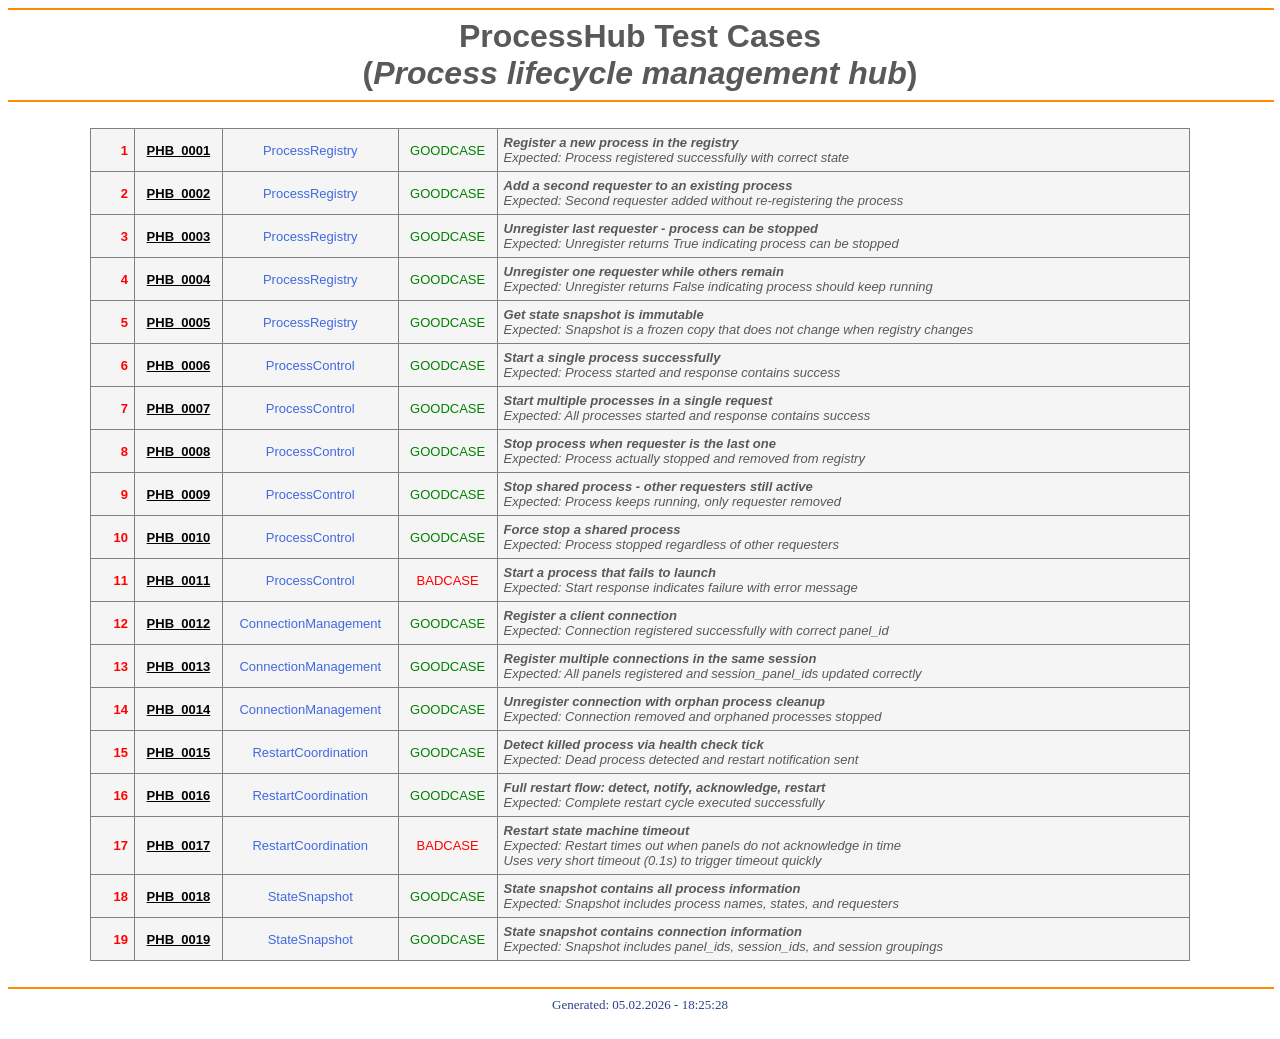
<file: test/PHB_TestUsecases.html>
<html><head>
<meta http-equiv="content-type" content="text/html; charset=windows-1252">
   <meta name="ProcessHub" content="ProcessHub">
   <title>ProcessHub Test Cases</title>
</head>
<body vlink="#000000" text="#000000" link="#000000" bgcolor="#FFFFFF" alink="#000000">
<hr width="100%" color="#FF8C00" align="center">
<div align="center">
<font size="6" face="Arial" color="#595959">
<b>
ProcessHub Test Cases<br>
(<em>Process lifecycle management hub</em>)
</b></font>
</div>
<hr width="100%" color="#FF8C00" align="center">

<div>&nbsp;</div>

<div align="center">

<table frame="box" rules="all" valign="middle" width="1100" cellspacing="0" cellpadding="6" border="1" align="center">
<colgroup>
   <col width="4%" span="1">
   <col width="8%" span="1">
   <col width="16%" span="1">
   <col width="9%" span="1">
   <col width="63%" span="1">
</colgroup>
<tbody>

<tr valign="middle" align="left">
<td colspan="1" valign="center" bgcolor="#F5F5F5" align="right">
<font size="2" face="Arial" color="#FF0000">
<b>
1
</b></font></td>

<td colspan="1" valign="center" bgcolor="#F5F5F5" align="middle">
<font size="2" face="Arial" color="#595959">
<b>
<a target="_blank" href="https://sourcecode.socialcoding.bosch.com/projects/BITSRF/repos/python-process-hub/browse/test/testfiles/PHB_0001.py">PHB_0001</a>
</b></font></td>

<td colspan="1" valign="center" bgcolor="#F5F5F5" align="middle">
<font size="2" face="Arial" color="#4169E1">
ProcessRegistry
</font></td>

<td colspan="1" valign="center" bgcolor="#F5F5F5" align="middle">
<font size="2" face="Arial" color="#008000">
GOODCASE
</font></td>

<td colspan="1" valign="center" bgcolor="#F5F5F5" align="left">
<font size="2" face="Arial" color="#595959"><i>
<b>Register a new process in the registry</b><br>
Expected: Process registered successfully with correct state


</i></font></td>


</tr>
<tr valign="middle" align="left">
<td colspan="1" valign="center" bgcolor="#F5F5F5" align="right">
<font size="2" face="Arial" color="#FF0000">
<b>
2
</b></font></td>

<td colspan="1" valign="center" bgcolor="#F5F5F5" align="middle">
<font size="2" face="Arial" color="#595959">
<b>
<a target="_blank" href="https://sourcecode.socialcoding.bosch.com/projects/BITSRF/repos/python-process-hub/browse/test/testfiles/PHB_0002.py">PHB_0002</a>
</b></font></td>

<td colspan="1" valign="center" bgcolor="#F5F5F5" align="middle">
<font size="2" face="Arial" color="#4169E1">
ProcessRegistry
</font></td>

<td colspan="1" valign="center" bgcolor="#F5F5F5" align="middle">
<font size="2" face="Arial" color="#008000">
GOODCASE
</font></td>

<td colspan="1" valign="center" bgcolor="#F5F5F5" align="left">
<font size="2" face="Arial" color="#595959"><i>
<b>Add a second requester to an existing process</b><br>
Expected: Second requester added without re-registering the process


</i></font></td>


</tr>
<tr valign="middle" align="left">
<td colspan="1" valign="center" bgcolor="#F5F5F5" align="right">
<font size="2" face="Arial" color="#FF0000">
<b>
3
</b></font></td>

<td colspan="1" valign="center" bgcolor="#F5F5F5" align="middle">
<font size="2" face="Arial" color="#595959">
<b>
<a target="_blank" href="https://sourcecode.socialcoding.bosch.com/projects/BITSRF/repos/python-process-hub/browse/test/testfiles/PHB_0003.py">PHB_0003</a>
</b></font></td>

<td colspan="1" valign="center" bgcolor="#F5F5F5" align="middle">
<font size="2" face="Arial" color="#4169E1">
ProcessRegistry
</font></td>

<td colspan="1" valign="center" bgcolor="#F5F5F5" align="middle">
<font size="2" face="Arial" color="#008000">
GOODCASE
</font></td>

<td colspan="1" valign="center" bgcolor="#F5F5F5" align="left">
<font size="2" face="Arial" color="#595959"><i>
<b>Unregister last requester - process can be stopped</b><br>
Expected: Unregister returns True indicating process can be stopped


</i></font></td>


</tr>
<tr valign="middle" align="left">
<td colspan="1" valign="center" bgcolor="#F5F5F5" align="right">
<font size="2" face="Arial" color="#FF0000">
<b>
4
</b></font></td>

<td colspan="1" valign="center" bgcolor="#F5F5F5" align="middle">
<font size="2" face="Arial" color="#595959">
<b>
<a target="_blank" href="https://sourcecode.socialcoding.bosch.com/projects/BITSRF/repos/python-process-hub/browse/test/testfiles/PHB_0004.py">PHB_0004</a>
</b></font></td>

<td colspan="1" valign="center" bgcolor="#F5F5F5" align="middle">
<font size="2" face="Arial" color="#4169E1">
ProcessRegistry
</font></td>

<td colspan="1" valign="center" bgcolor="#F5F5F5" align="middle">
<font size="2" face="Arial" color="#008000">
GOODCASE
</font></td>

<td colspan="1" valign="center" bgcolor="#F5F5F5" align="left">
<font size="2" face="Arial" color="#595959"><i>
<b>Unregister one requester while others remain</b><br>
Expected: Unregister returns False indicating process should keep running


</i></font></td>


</tr>
<tr valign="middle" align="left">
<td colspan="1" valign="center" bgcolor="#F5F5F5" align="right">
<font size="2" face="Arial" color="#FF0000">
<b>
5
</b></font></td>

<td colspan="1" valign="center" bgcolor="#F5F5F5" align="middle">
<font size="2" face="Arial" color="#595959">
<b>
<a target="_blank" href="https://sourcecode.socialcoding.bosch.com/projects/BITSRF/repos/python-process-hub/browse/test/testfiles/PHB_0005.py">PHB_0005</a>
</b></font></td>

<td colspan="1" valign="center" bgcolor="#F5F5F5" align="middle">
<font size="2" face="Arial" color="#4169E1">
ProcessRegistry
</font></td>

<td colspan="1" valign="center" bgcolor="#F5F5F5" align="middle">
<font size="2" face="Arial" color="#008000">
GOODCASE
</font></td>

<td colspan="1" valign="center" bgcolor="#F5F5F5" align="left">
<font size="2" face="Arial" color="#595959"><i>
<b>Get state snapshot is immutable</b><br>
Expected: Snapshot is a frozen copy that does not change when registry changes


</i></font></td>


</tr>
<tr valign="middle" align="left">
<td colspan="1" valign="center" bgcolor="#F5F5F5" align="right">
<font size="2" face="Arial" color="#FF0000">
<b>
6
</b></font></td>

<td colspan="1" valign="center" bgcolor="#F5F5F5" align="middle">
<font size="2" face="Arial" color="#595959">
<b>
<a target="_blank" href="https://sourcecode.socialcoding.bosch.com/projects/BITSRF/repos/python-process-hub/browse/test/testfiles/PHB_0006.py">PHB_0006</a>
</b></font></td>

<td colspan="1" valign="center" bgcolor="#F5F5F5" align="middle">
<font size="2" face="Arial" color="#4169E1">
ProcessControl
</font></td>

<td colspan="1" valign="center" bgcolor="#F5F5F5" align="middle">
<font size="2" face="Arial" color="#008000">
GOODCASE
</font></td>

<td colspan="1" valign="center" bgcolor="#F5F5F5" align="left">
<font size="2" face="Arial" color="#595959"><i>
<b>Start a single process successfully</b><br>
Expected: Process started and response contains success


</i></font></td>


</tr>
<tr valign="middle" align="left">
<td colspan="1" valign="center" bgcolor="#F5F5F5" align="right">
<font size="2" face="Arial" color="#FF0000">
<b>
7
</b></font></td>

<td colspan="1" valign="center" bgcolor="#F5F5F5" align="middle">
<font size="2" face="Arial" color="#595959">
<b>
<a target="_blank" href="https://sourcecode.socialcoding.bosch.com/projects/BITSRF/repos/python-process-hub/browse/test/testfiles/PHB_0007.py">PHB_0007</a>
</b></font></td>

<td colspan="1" valign="center" bgcolor="#F5F5F5" align="middle">
<font size="2" face="Arial" color="#4169E1">
ProcessControl
</font></td>

<td colspan="1" valign="center" bgcolor="#F5F5F5" align="middle">
<font size="2" face="Arial" color="#008000">
GOODCASE
</font></td>

<td colspan="1" valign="center" bgcolor="#F5F5F5" align="left">
<font size="2" face="Arial" color="#595959"><i>
<b>Start multiple processes in a single request</b><br>
Expected: All processes started and response contains success


</i></font></td>


</tr>
<tr valign="middle" align="left">
<td colspan="1" valign="center" bgcolor="#F5F5F5" align="right">
<font size="2" face="Arial" color="#FF0000">
<b>
8
</b></font></td>

<td colspan="1" valign="center" bgcolor="#F5F5F5" align="middle">
<font size="2" face="Arial" color="#595959">
<b>
<a target="_blank" href="https://sourcecode.socialcoding.bosch.com/projects/BITSRF/repos/python-process-hub/browse/test/testfiles/PHB_0008.py">PHB_0008</a>
</b></font></td>

<td colspan="1" valign="center" bgcolor="#F5F5F5" align="middle">
<font size="2" face="Arial" color="#4169E1">
ProcessControl
</font></td>

<td colspan="1" valign="center" bgcolor="#F5F5F5" align="middle">
<font size="2" face="Arial" color="#008000">
GOODCASE
</font></td>

<td colspan="1" valign="center" bgcolor="#F5F5F5" align="left">
<font size="2" face="Arial" color="#595959"><i>
<b>Stop process when requester is the last one</b><br>
Expected: Process actually stopped and removed from registry


</i></font></td>


</tr>
<tr valign="middle" align="left">
<td colspan="1" valign="center" bgcolor="#F5F5F5" align="right">
<font size="2" face="Arial" color="#FF0000">
<b>
9
</b></font></td>

<td colspan="1" valign="center" bgcolor="#F5F5F5" align="middle">
<font size="2" face="Arial" color="#595959">
<b>
<a target="_blank" href="https://sourcecode.socialcoding.bosch.com/projects/BITSRF/repos/python-process-hub/browse/test/testfiles/PHB_0009.py">PHB_0009</a>
</b></font></td>

<td colspan="1" valign="center" bgcolor="#F5F5F5" align="middle">
<font size="2" face="Arial" color="#4169E1">
ProcessControl
</font></td>

<td colspan="1" valign="center" bgcolor="#F5F5F5" align="middle">
<font size="2" face="Arial" color="#008000">
GOODCASE
</font></td>

<td colspan="1" valign="center" bgcolor="#F5F5F5" align="left">
<font size="2" face="Arial" color="#595959"><i>
<b>Stop shared process - other requesters still active</b><br>
Expected: Process keeps running, only requester removed


</i></font></td>


</tr>
<tr valign="middle" align="left">
<td colspan="1" valign="center" bgcolor="#F5F5F5" align="right">
<font size="2" face="Arial" color="#FF0000">
<b>
10
</b></font></td>

<td colspan="1" valign="center" bgcolor="#F5F5F5" align="middle">
<font size="2" face="Arial" color="#595959">
<b>
<a target="_blank" href="https://sourcecode.socialcoding.bosch.com/projects/BITSRF/repos/python-process-hub/browse/test/testfiles/PHB_0010.py">PHB_0010</a>
</b></font></td>

<td colspan="1" valign="center" bgcolor="#F5F5F5" align="middle">
<font size="2" face="Arial" color="#4169E1">
ProcessControl
</font></td>

<td colspan="1" valign="center" bgcolor="#F5F5F5" align="middle">
<font size="2" face="Arial" color="#008000">
GOODCASE
</font></td>

<td colspan="1" valign="center" bgcolor="#F5F5F5" align="left">
<font size="2" face="Arial" color="#595959"><i>
<b>Force stop a shared process</b><br>
Expected: Process stopped regardless of other requesters


</i></font></td>


</tr>
<tr valign="middle" align="left">
<td colspan="1" valign="center" bgcolor="#F5F5F5" align="right">
<font size="2" face="Arial" color="#FF0000">
<b>
11
</b></font></td>

<td colspan="1" valign="center" bgcolor="#F5F5F5" align="middle">
<font size="2" face="Arial" color="#595959">
<b>
<a target="_blank" href="https://sourcecode.socialcoding.bosch.com/projects/BITSRF/repos/python-process-hub/browse/test/testfiles/PHB_0011.py">PHB_0011</a>
</b></font></td>

<td colspan="1" valign="center" bgcolor="#F5F5F5" align="middle">
<font size="2" face="Arial" color="#4169E1">
ProcessControl
</font></td>

<td colspan="1" valign="center" bgcolor="#F5F5F5" align="middle">
<font size="2" face="Arial" color="#FF0000">
BADCASE
</font></td>

<td colspan="1" valign="center" bgcolor="#F5F5F5" align="left">
<font size="2" face="Arial" color="#595959"><i>
<b>Start a process that fails to launch</b><br>
Expected: Start response indicates failure with error message


</i></font></td>


</tr>
<tr valign="middle" align="left">
<td colspan="1" valign="center" bgcolor="#F5F5F5" align="right">
<font size="2" face="Arial" color="#FF0000">
<b>
12
</b></font></td>

<td colspan="1" valign="center" bgcolor="#F5F5F5" align="middle">
<font size="2" face="Arial" color="#595959">
<b>
<a target="_blank" href="https://sourcecode.socialcoding.bosch.com/projects/BITSRF/repos/python-process-hub/browse/test/testfiles/PHB_0012.py">PHB_0012</a>
</b></font></td>

<td colspan="1" valign="center" bgcolor="#F5F5F5" align="middle">
<font size="2" face="Arial" color="#4169E1">
ConnectionManagement
</font></td>

<td colspan="1" valign="center" bgcolor="#F5F5F5" align="middle">
<font size="2" face="Arial" color="#008000">
GOODCASE
</font></td>

<td colspan="1" valign="center" bgcolor="#F5F5F5" align="left">
<font size="2" face="Arial" color="#595959"><i>
<b>Register a client connection</b><br>
Expected: Connection registered successfully with correct panel_id


</i></font></td>


</tr>
<tr valign="middle" align="left">
<td colspan="1" valign="center" bgcolor="#F5F5F5" align="right">
<font size="2" face="Arial" color="#FF0000">
<b>
13
</b></font></td>

<td colspan="1" valign="center" bgcolor="#F5F5F5" align="middle">
<font size="2" face="Arial" color="#595959">
<b>
<a target="_blank" href="https://sourcecode.socialcoding.bosch.com/projects/BITSRF/repos/python-process-hub/browse/test/testfiles/PHB_0013.py">PHB_0013</a>
</b></font></td>

<td colspan="1" valign="center" bgcolor="#F5F5F5" align="middle">
<font size="2" face="Arial" color="#4169E1">
ConnectionManagement
</font></td>

<td colspan="1" valign="center" bgcolor="#F5F5F5" align="middle">
<font size="2" face="Arial" color="#008000">
GOODCASE
</font></td>

<td colspan="1" valign="center" bgcolor="#F5F5F5" align="left">
<font size="2" face="Arial" color="#595959"><i>
<b>Register multiple connections in the same session</b><br>
Expected: All panels registered and session_panel_ids updated correctly


</i></font></td>


</tr>
<tr valign="middle" align="left">
<td colspan="1" valign="center" bgcolor="#F5F5F5" align="right">
<font size="2" face="Arial" color="#FF0000">
<b>
14
</b></font></td>

<td colspan="1" valign="center" bgcolor="#F5F5F5" align="middle">
<font size="2" face="Arial" color="#595959">
<b>
<a target="_blank" href="https://sourcecode.socialcoding.bosch.com/projects/BITSRF/repos/python-process-hub/browse/test/testfiles/PHB_0014.py">PHB_0014</a>
</b></font></td>

<td colspan="1" valign="center" bgcolor="#F5F5F5" align="middle">
<font size="2" face="Arial" color="#4169E1">
ConnectionManagement
</font></td>

<td colspan="1" valign="center" bgcolor="#F5F5F5" align="middle">
<font size="2" face="Arial" color="#008000">
GOODCASE
</font></td>

<td colspan="1" valign="center" bgcolor="#F5F5F5" align="left">
<font size="2" face="Arial" color="#595959"><i>
<b>Unregister connection with orphan process cleanup</b><br>
Expected: Connection removed and orphaned processes stopped


</i></font></td>


</tr>
<tr valign="middle" align="left">
<td colspan="1" valign="center" bgcolor="#F5F5F5" align="right">
<font size="2" face="Arial" color="#FF0000">
<b>
15
</b></font></td>

<td colspan="1" valign="center" bgcolor="#F5F5F5" align="middle">
<font size="2" face="Arial" color="#595959">
<b>
<a target="_blank" href="https://sourcecode.socialcoding.bosch.com/projects/BITSRF/repos/python-process-hub/browse/test/testfiles/PHB_0015.py">PHB_0015</a>
</b></font></td>

<td colspan="1" valign="center" bgcolor="#F5F5F5" align="middle">
<font size="2" face="Arial" color="#4169E1">
RestartCoordination
</font></td>

<td colspan="1" valign="center" bgcolor="#F5F5F5" align="middle">
<font size="2" face="Arial" color="#008000">
GOODCASE
</font></td>

<td colspan="1" valign="center" bgcolor="#F5F5F5" align="left">
<font size="2" face="Arial" color="#595959"><i>
<b>Detect killed process via health check tick</b><br>
Expected: Dead process detected and restart notification sent


</i></font></td>


</tr>
<tr valign="middle" align="left">
<td colspan="1" valign="center" bgcolor="#F5F5F5" align="right">
<font size="2" face="Arial" color="#FF0000">
<b>
16
</b></font></td>

<td colspan="1" valign="center" bgcolor="#F5F5F5" align="middle">
<font size="2" face="Arial" color="#595959">
<b>
<a target="_blank" href="https://sourcecode.socialcoding.bosch.com/projects/BITSRF/repos/python-process-hub/browse/test/testfiles/PHB_0016.py">PHB_0016</a>
</b></font></td>

<td colspan="1" valign="center" bgcolor="#F5F5F5" align="middle">
<font size="2" face="Arial" color="#4169E1">
RestartCoordination
</font></td>

<td colspan="1" valign="center" bgcolor="#F5F5F5" align="middle">
<font size="2" face="Arial" color="#008000">
GOODCASE
</font></td>

<td colspan="1" valign="center" bgcolor="#F5F5F5" align="left">
<font size="2" face="Arial" color="#595959"><i>
<b>Full restart flow: detect, notify, acknowledge, restart</b><br>
Expected: Complete restart cycle executed successfully


</i></font></td>


</tr>
<tr valign="middle" align="left">
<td colspan="1" valign="center" bgcolor="#F5F5F5" align="right">
<font size="2" face="Arial" color="#FF0000">
<b>
17
</b></font></td>

<td colspan="1" valign="center" bgcolor="#F5F5F5" align="middle">
<font size="2" face="Arial" color="#595959">
<b>
<a target="_blank" href="https://sourcecode.socialcoding.bosch.com/projects/BITSRF/repos/python-process-hub/browse/test/testfiles/PHB_0017.py">PHB_0017</a>
</b></font></td>

<td colspan="1" valign="center" bgcolor="#F5F5F5" align="middle">
<font size="2" face="Arial" color="#4169E1">
RestartCoordination
</font></td>

<td colspan="1" valign="center" bgcolor="#F5F5F5" align="middle">
<font size="2" face="Arial" color="#FF0000">
BADCASE
</font></td>

<td colspan="1" valign="center" bgcolor="#F5F5F5" align="left">
<font size="2" face="Arial" color="#595959"><i>
<b>Restart state machine timeout</b><br>
Expected: Restart times out when panels do not acknowledge in time
<br>
Uses very short timeout (0.1s) to trigger timeout quickly

</i></font></td>


</tr>
<tr valign="middle" align="left">
<td colspan="1" valign="center" bgcolor="#F5F5F5" align="right">
<font size="2" face="Arial" color="#FF0000">
<b>
18
</b></font></td>

<td colspan="1" valign="center" bgcolor="#F5F5F5" align="middle">
<font size="2" face="Arial" color="#595959">
<b>
<a target="_blank" href="https://sourcecode.socialcoding.bosch.com/projects/BITSRF/repos/python-process-hub/browse/test/testfiles/PHB_0018.py">PHB_0018</a>
</b></font></td>

<td colspan="1" valign="center" bgcolor="#F5F5F5" align="middle">
<font size="2" face="Arial" color="#4169E1">
StateSnapshot
</font></td>

<td colspan="1" valign="center" bgcolor="#F5F5F5" align="middle">
<font size="2" face="Arial" color="#008000">
GOODCASE
</font></td>

<td colspan="1" valign="center" bgcolor="#F5F5F5" align="left">
<font size="2" face="Arial" color="#595959"><i>
<b>State snapshot contains all process information</b><br>
Expected: Snapshot includes process names, states, and requesters


</i></font></td>


</tr>
<tr valign="middle" align="left">
<td colspan="1" valign="center" bgcolor="#F5F5F5" align="right">
<font size="2" face="Arial" color="#FF0000">
<b>
19
</b></font></td>

<td colspan="1" valign="center" bgcolor="#F5F5F5" align="middle">
<font size="2" face="Arial" color="#595959">
<b>
<a target="_blank" href="https://sourcecode.socialcoding.bosch.com/projects/BITSRF/repos/python-process-hub/browse/test/testfiles/PHB_0019.py">PHB_0019</a>
</b></font></td>

<td colspan="1" valign="center" bgcolor="#F5F5F5" align="middle">
<font size="2" face="Arial" color="#4169E1">
StateSnapshot
</font></td>

<td colspan="1" valign="center" bgcolor="#F5F5F5" align="middle">
<font size="2" face="Arial" color="#008000">
GOODCASE
</font></td>

<td colspan="1" valign="center" bgcolor="#F5F5F5" align="left">
<font size="2" face="Arial" color="#595959"><i>
<b>State snapshot contains connection information</b><br>
Expected: Snapshot includes panel_ids, session_ids, and session groupings


</i></font></td>


</tr>

</tbody></table></div>
<div>&nbsp;</div>
<hr width="100%" color="#FF8C00" align="center">
<div align="center"><font size="2" color="#27408B">Generated: 05.02.2026 - 18:25:28</font></div>
<div>&nbsp;</div>
</body></html>
</file>
